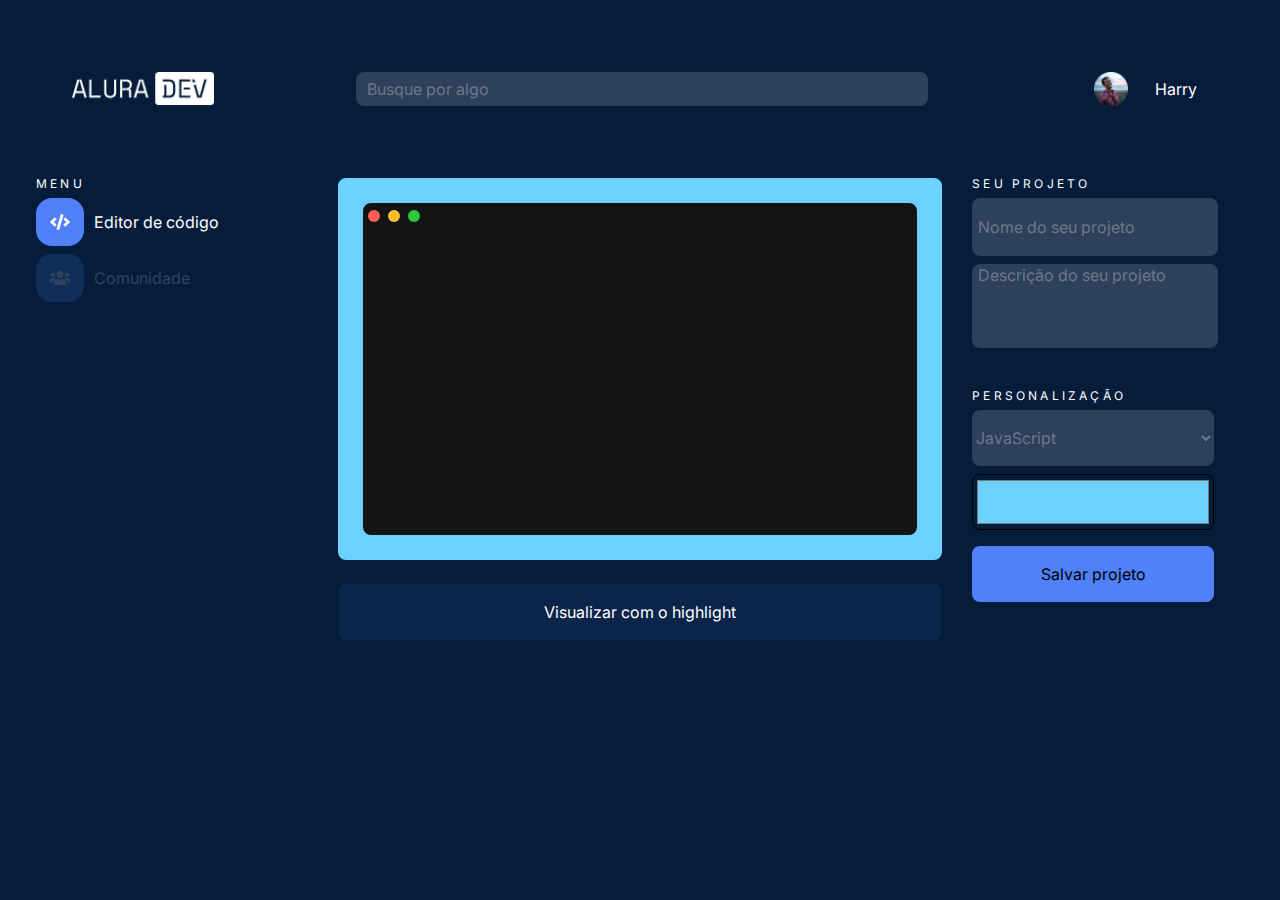
<file: index.html>
<!doctype html>
<html>

<head>
  <meta charset="UTF-8">
  <meta name="viewport" content="width=device-width, initial-scale=1">
  <title>Alura Dev</title>
  <link rel="preconnect" href="https://fonts.gstatic.com">
  <link href="https://fonts.googleapis.com/css2?family=Inter:wght@200&display=swap" rel="stylesheet">
  <link rel="stylesheet" href="./assets/css/reset.css">
  <link rel="stylesheet" href="./assets/css/normalize.css">
  <link rel="stylesheet" href="./assets/css/shades-of-purple.css">
  <link rel="stylesheet" href="./style.css">
  <link rel="stylesheet" href="./assets/css/cabecalho.css">
  <link rel="stylesheet" href="./assets/css/menu-lateral-esquerdo.css">
  <link rel="stylesheet" href="./assets/css/responsivo.css">
  <link rel="stylesheet" href="./editor-codigo-responsivo.css">
</head>

<body>

  <header class="cabecalho">
    <div class="container">
      <img class="logo-alura-dev" src="./img/Logo.png" alt="Logo da alura Dev">
      <input class="barra-pesquisa barra-pesquisa__invisivel barra-pesquisa-js" placeholder="Busque por algo">
      <div class="perfil-container invisivel">
        <img class="foto-perfil" src="./img/Photo.png" alt="Logo da alura Dev">
        <p>Harry</p>
      </div>

      <div class="lupa-container">
        <div class="lupa-js lupa"></div>
        <div class="abrir-menu invisivel-desktop menu-abre-fecha-js">
        </div>
      </div>
    </div>

    <!-- inicio do menu dinamico -->
    <div class="menu-hamburguer menu-hamburguer__open invisivel menu-hamburguer-js">
      <div class="menu-navegacao ">
        <ul class="container-menu">
          <h2 class="menu-navegacao-titulo">MENU</h2>

          <li class="botao-li">
            <a class="botao-li__link botao-li__link__ativo" href="#">
              <div class="menu__botao__botao-li">
                <img src="./img/editor-codigo.png">
              </div>
              <p>Editor de código</p>
            </a>
          </li>

          <li class="botao-li">
            <!-- <a class="botao-li__link" href="https://felipewanner.github.io/editor-codigo/comunidade/"> -->
              <a class="botao-li__link" href="./comunidade/">
              <div class="menu__botao__botao-li">
                <img src="./img/Vector.png">
              </div>
              <p>Comunidade</p>
            </a>
          </li>
        </ul>
      </div>
      <div class="perfil-container">
        <img class="foto-perfil" src="./img/Photo.png" alt="Logo da alura Dev">
        <p>Harry</p>
      </div>
    </div>
    <!-- fim do menu dinamico -->
  </header>

  <main class="container-main">
    <div class="menu-navegacao invisivel">
      <ul class="container">
        <h2 class="menu-navegacao-titulo">MENU</h2>

        <li class="botao-li">
          <a class="botao-li__link botao-li__link__ativo" href="#">
            <div class="menu__botao__botao-li">
              <img src="./img/editor-codigo.png">
            </div>
            <p>Editor de código</p>
          </a>
        </li>

        <li class="botao-li">
          <!-- <a class="botao-li__link" href="https://felipewanner.github.io/editor-codigo/comunidade/"> -->
            <a class="botao-li__link" href="./comunidade/index.html">
            <div class="menu__botao__botao-li">
              <img src="./img/Vector.png">
            </div>
            <p>Comunidade</p>
          </a>
        </li>
      </ul>
    </div>

    <div class="menu-lateral-direito">
      <div class="container">
        <section class="seu-projeto">
          <h2>SEU PROJETO</h2>
          <input class="campo-nome-pojeto campo-nome-pojeto-js" type="text" placeholder="Nome do seu projeto">
          <textarea class="campo-descricao campo-descricao-js" type="text" placeholder="Descrição do seu projeto"
            name="campo-descricao"></textarea>
        </section>

        <section class="personalização">
          <h2>PERSONALIZAÇÃO</h2>
          <label for="selecao-linguagens"></label>
          <div class="coluna-responsivo">
            <select class="selecao-linguagem" id="selecao-linguagem-js" name="selecao-linguagem">
              <option selected value="JavaScript">JavaScript</option>
              <option value="HTML">HTML</option>
              <option value="CSS">CSS</option>
            </select>

            <input class="color-picker" type="color" value="#6BD1FF">
          </div>
        </section>

        <button class="botao-salvar-projeto botao-salvar-js">Salvar projeto</button>
      </div>
    </div>

    <div class="editor-codigo">
      <div class="editor-codigo__borda editor-codigo__borda-js">
        <div class="editor-codigo__barra-circulos">
          <img src="./img/mac_buttons.svg">
          <div class="editor-codigo-js">
            <code class="editor-codigo__canvas hljs" contenteditable="true" aria-label="editor"></code>
          </div>
        </div>
      </div>

      <button class="editor-codigo__botao-syntax-highlight botao-syntax-highlight-js">Visualizar com o highlight</button>

    </div>
  </main>

  <script src="./assets/js/hamburguer-menu.js"></script>
  <script src="./assets/js/barra-pesquisa-mobile.js"></script>
  <script src="./assets/js/troca-cor.js"></script>
  <script src="./assets/js/salvar-projetos.js"></script>
  <!-- <script src="https://cdnjs.cloudflare.com/ajax/libs/highlight.js/10.7.2/highlight.min.js"></script> -->
  <!-- A LINHA COMENTADA SERVE PARA IMPORTAR O HIGHLIGHT.JS DE FORMA ONLINE. MAS EU PREFERI IMPORTAR UM ARQUIVO
  PARA GARANTIR QUE O PROJETO FUNCIONE MESMO QUE O SITE DELES FIQUE FORA DO AR -->
  <script src="./assets/js/highlight-v11.0.1.js"></script>
  <script src="./assets/js/highlight-muda-linguagem.js"></script>
</body>

</html>
</file>
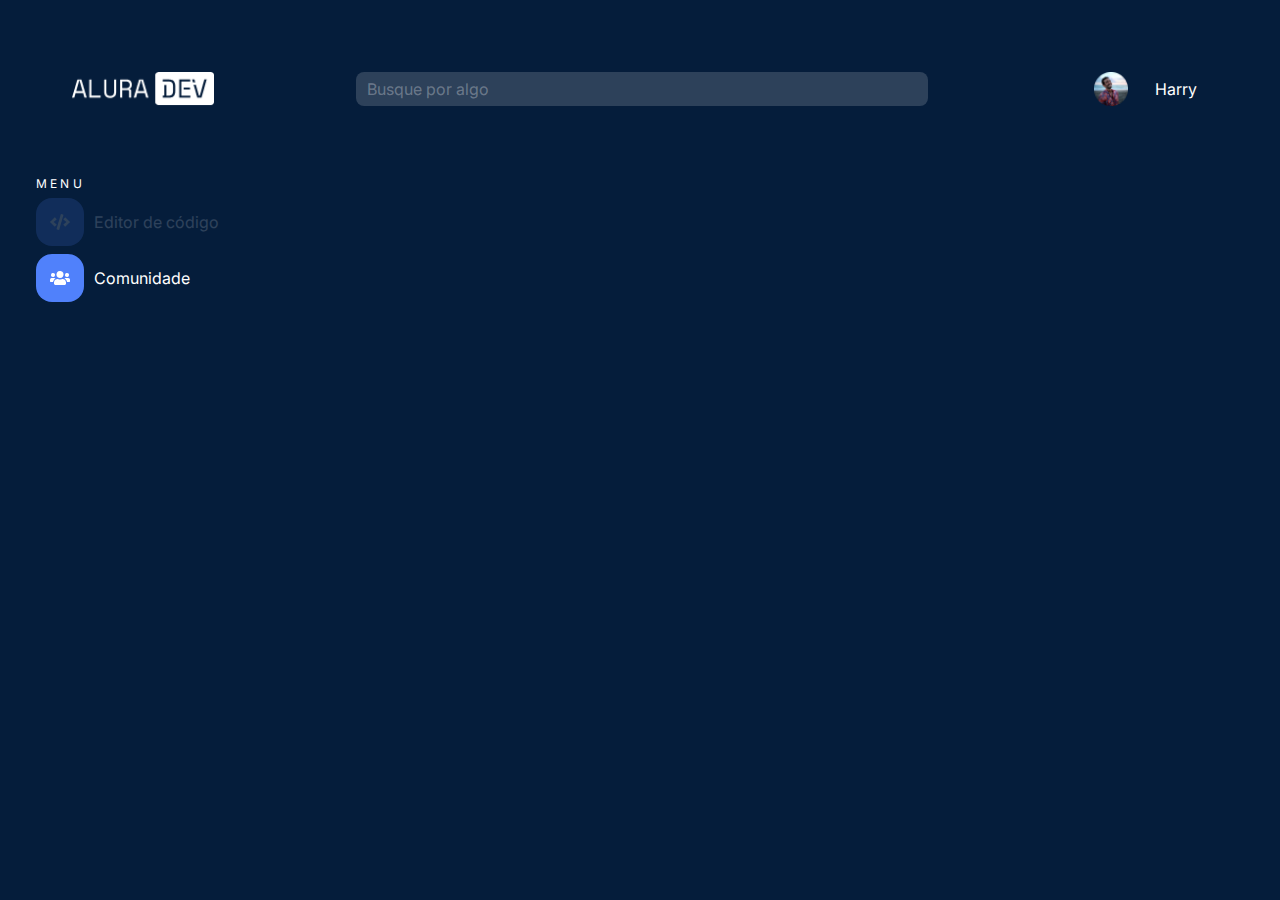
<file: comunidade/index.html>
<!doctype html>
<html>

<head>
  <meta charset="UTF-8">
  <meta name="viewport" content="width=device-width, initial-scale=1">
  <title>Comunidade</title>
  <link rel="preconnect" href="https://fonts.gstatic.com">
  <link href="https://fonts.googleapis.com/css2?family=Inter:wght@200&display=swap" rel="stylesheet">
  <link rel="stylesheet" href="../assets/css/reset.css">
  <link rel="stylesheet" href="../assets/css/normalize.css">
  <link rel="stylesheet" href="../assets/css/shades-of-purple.css">
  <link rel="stylesheet" href="style.css">
  <link rel="stylesheet" href="../assets/css/card-style.css">
  <link rel="stylesheet" href="../assets/css/cabecalho.css">
  <link rel="stylesheet" href="../assets/css/menu-lateral-esquerdo.css">
  <link rel="stylesheet" href="../assets/css/responsivo.css">


</head>

<body>

  <header class="cabecalho">
    <div class="container">
      <img class="logo-alura-dev" src="../img/Logo.png" alt="Logo da alura Dev">
      <input class="barra-pesquisa barra-pesquisa__invisivel barra-pesquisa-js" placeholder="Busque por algo">
      <div class="perfil-container invisivel">
        <img class="foto-perfil" src="../img/Photo.png" alt="Logo da alura Dev">
        <p>Harry</p>
      </div>

      <div class="lupa-container">
        <div class="lupa-js lupa"></div>
        <div class="abrir-menu invisivel-desktop menu-abre-fecha-js">
        </div>
      </div>
    </div>

    <!-- inicio do menu dinamico -->
    <div class="menu-hamburguer menu-hamburguer__open invisivel menu-hamburguer-js">
      <div class="menu-navegacao ">
        <ul class="container-menu">
          <h2 class="menu-navegacao-titulo">MENU</h2>

          <li class="botao-li">
            <a class="botao-li__link " href="../index.html">
              <div class="menu__botao__botao-li">
                <img src="../img/editor-codigo.png">
              </div>
              <p>Editor de código</p>
            </a>
          </li>

          <li class="botao-li botao-li__link__ativo">
            <a class="botao-li__link botao-li__link__ativo" href="#">
              <div class="menu__botao__botao-li">
                <img src="../img/Vector.png">
              </div>
              <p>Comunidade</p>
            </a>
          </li>
        </ul>
      </div>
      <div class="perfil-container">
        <img class="foto-perfil" src="../img/Photo.png" alt="Logo da alura Dev">
        <p>Harry</p>
      </div>
    </div>
    <!-- fim do menu dinamico -->
  </header>

  <main class="container-main">
    <div class="menu-navegacao invisivel">
      <ul class="container">
        <h2 class="menu-navegacao-titulo">MENU</h2>

        <li class="botao-li">
          <a class="botao-li__link" href="../index.html">
            <div class="menu__botao__botao-li">
              <img src="../img/editor-codigo.png">
            </div>
            <p>Editor de código</p>
          </a>
        </li>

        <li class="botao-li">
          <a class="botao-li__link botao-li__link__ativo" href="#">
            <div class="menu__botao__botao-li">
              <img src="../img/Vector.png">
            </div>
            <p>Comunidade</p>
          </a>
        </li>
      </ul>
    </div>

    <ul class="card-container card-container-js">

    </ul>

  </main>

  <script src="../assets/js/hamburguer-menu.js"></script>
  <script src="../assets/js/barra-pesquisa-mobile.js"></script>
  <script src="../assets/js/cria-card.js"></script>
  <script src="../assets/js/highlight-v11.0.1.js"></script>
  <script src="../assets/js/highlight-cards.js"></script>
</body>

</html>
</file>
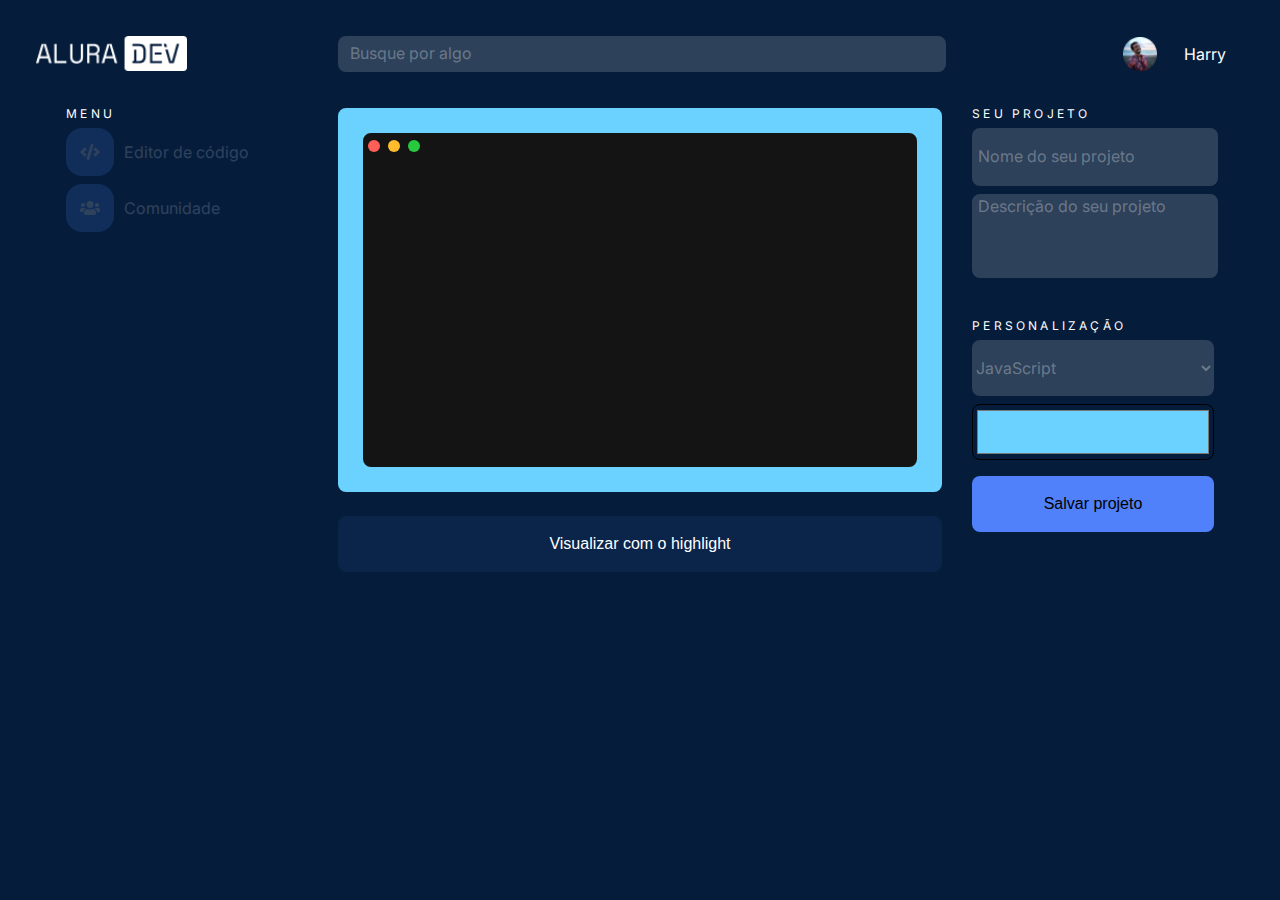
<file: editor-codigo/index.html>
<!doctype html>
<html>

<head>
  <meta charset="UTF-8">
  <meta name="viewport" content="width=device-width, initial-scale=1">
  <title>Alura Dev</title>
  <link rel="preconnect" href="https://fonts.gstatic.com">
  <link href="https://fonts.googleapis.com/css2?family=Inter:wght@200&display=swap" rel="stylesheet">
  <link rel="stylesheet" href="../assets/reset.css">
  <link rel="stylesheet" href="style.css">
</head>

<body>

  <header class="cabecalho">
    <div class="container">
      <img class="logo-alura-dev" src="../img/Logo.png" alt="Logo da alura Dev">
      <input class="barra-pesquisa barra-pesquisa__invisivel barra-pesquisa-js" placeholder="Busque por algo">
      <div class="perfil-container invisivel">
        <img class="foto-perfil" src="../img/Photo.png" alt="Logo da alura Dev">
        <p>Harry</p>
      </div>

      <div class="lupa-container">
        <div class="lupa-js lupa"></div>
        <div class="abrir-menu invisivel-desktop menu-abre-fecha-js">
        </div>
      </div>
    </div>

    <!-- inicio do menu dinamico -->
    <div class="menu-hamburguer menu-hamburguer__open invisivel menu-hamburguer-js">
      <div class="menu-navegacao ">
        <ul class="container">
          <h2 class="menu-navegacao-titulo">MENU</h2>

          <li class="botao-li">
            <a class="botao-li__link" href="#">
              <div class="menu__botao__botao-li">
                <img src="../img/editor-codigo.png">
              </div>
              <p>Editor de código</p>
            </a>
          </li>

          <li class="botao-li">
            <a class="botao-li__link" href="../comunidade/index.html">
              <div class="menu__botao__botao-li">
                <img src="../img/Vector.png">
              </div>
              <p>Comunidade</p>
            </a>
          </li>
        </ul>
      </div>
      <div class="perfil-container">
        <img class="foto-perfil" src="../img/Photo.png" alt="Logo da alura Dev">
        <p>Harry</p>
      </div>
    </div>
    <!-- fim do menu dinamico -->
  </header>

  <main class="container-main">
    <div class="menu-navegacao invisivel">
      <ul class="container">
        <h2 class="menu-navegacao-titulo">MENU</h2>

        <li class="botao-li">
          <a class="botao-li__link" href="#">
            <div class="menu__botao__botao-li">
              <img src="../img/editor-codigo.png">
            </div>
            <p>Editor de código</p>
          </a>
        </li>

        <li class="botao-li">
          <a class="botao-li__link" href="../comunidade/index.html">
            <div class="menu__botao__botao-li">
              <img src="../img/Vector.png">
            </div>
            <p>Comunidade</p>
          </a>
        </li>
      </ul>
    </div>

    <div class="menu-lateral-direito">
      <div class="container">
        <section class="seu-projeto">
          <h2>SEU PROJETO</h2>
          <input class="campo-nome-pojeto" type="text" placeholder="Nome do seu projeto">
          <textarea class="campo-descricao" type="text" placeholder="Descrição do seu projeto"
            name="campo-descricao"></textarea>
        </section>

        <section class="personalização">
          <h2>PERSONALIZAÇÃO</h2>
          <label for="selecao-linguagens"></label>
          <div class="coluna-responsivo">
            <select class="selecao-linguagem" id="selecao-linguagem" name="selecao-linguagem">
              <option selected value="JavaScript">JavaScript</option>
              <option value="HTML">HTML</option>
              <option value="HTML">CSS</option>
            </select>

            <input class="color-picker" type="color" value="#6BD1FF">
          </div>
        </section>

        <button class="botao-salvar-projeto">Salvar projeto</button>
      </div>
    </div>

    <div class="editor-codigo">
      <div class="editor-codigo__borda">
        <div class="editor-codigo__barra-circulos">
          <img src="../img/mac_buttons.svg">
          <textarea class="editor-codigo__canvas"></textarea>
        </div>
      </div>

      <button class="editor-codigo__botao-syntax-highlight">Visualizar com o highlight</button>

    </div>
  </main>

  <script src="../assets/hamburguer-menu.js"></script>
  <script src="../assets/barra-pesquisa-mobile.js"></script>
</body>

</html>
</file>
<file: assets/css/shades-of-purple.css>
/**
 * Shades of Purple Theme — for Highlightjs.
 *
 * @author (c) Ahmad Awais <https://twitter.com/mrahmadawais/>
 * @link GitHub Repo → https://github.com/ahmadawais/Shades-of-Purple-HighlightJS
 * @version 1.5.0
 */

 .hljs {
  background: #2d2b57;
  color: #e3dfff;
  font-weight: normal;
}

.hljs-subst {
  color: #e3dfff;
}

.hljs-title {
  color: #fad000;
  font-weight: normal;
}

.hljs-name {
  color: #a1feff;
}

.hljs-tag {
  color: #ffffff;
}

.hljs-attr {
  color: #f8d000;
  font-style: italic;
}

.hljs-built_in,
.hljs-selector-tag,
.hljs-section {
  color: #fb9e00;
}

.hljs-keyword {
  color: #fb9e00;
}

.hljs-string,
.hljs-attribute,
.hljs-symbol,
.hljs-bullet,
.hljs-addition,
.hljs-code,
.hljs-regexp,
.hljs-selector-class,
.hljs-selector-attr,
.hljs-selector-pseudo,
.hljs-template-tag,
.hljs-quote,
.hljs-deletion {
  color: #4cd213;
}

.hljs-meta,
.hljs-meta .hljs-string {
  color: #fb9e00;
}

.hljs-comment {
  color: #ac65ff;
}

.hljs-keyword,
.hljs-selector-tag,
.hljs-literal,
.hljs-name,
.hljs-strong {
  font-weight: normal;
}

.hljs-literal,
.hljs-number {
  color: #fa658d;
}

.hljs-emphasis {
  font-style: italic;
}

.hljs-strong {
  font-weight: bold;
}
</file>
<file: style.css>
body{
  background-color: #051D3B;
  font-family: 'Inter', sans-serif;
}

/*CORPO #####################################################################################################*/

main {
  margin: 4vh;
  margin-top:1.5rem;
  display:grid;
  grid-template-areas: 
    "menu-navegacao" /*primeira coluna*/
    "editor" /*coluna do meio*/
    "menu-lateral-direito"; /*terceira coluna*/
  grid-template-columns: 25% 50% 25%;
  grid-template-rows: auto;
}

/*Grid direito*/

.menu-lateral-direito .container{
  width: 80%;
  margin:auto;
}

.menu-lateral-direito{
  grid-area:menu-lateral-direito;
  grid-column: 3/4;
  grid-row-start: 1;
}

.menu-lateral-direito h2{
  color:white;
  margin-bottom: .5rem;
  font-size: 12px;
  letter-spacing: .2rem;
}

.campo-nome-pojeto{
  background-color: rgba(255, 255,255, .16);
  color:white;
  border-radius: 8px;
  border-style: none;
  min-height: 2rem;
  margin-bottom: .5rem;
  width: 100%;
  font-size: 16px;
  height: 56px;
}

.campo-nome-pojeto:hover{
  background-color:rgba(255, 255,255, .24);
}

.campo-nome-pojeto::placeholder {
  color:rgba(255, 255,255, .30);
  padding-left:1.6%; /*deixa o placeholder com um espaçamento*/
  font-family: 'Inter', sans-serif;
}

.campo-descricao{
  background-color: rgba(255, 255,255, .16);
  color:white;
  border-radius: 8px;
  border-style: none;
  min-height: 80px;
  min-width: 4rem;
  margin-bottom: .5rem;
  width: 100%;
  height:3rem;
  font-size: 16px;
  resize: none;
}

.campo-descricao:hover{
  background-color:rgba(255, 255,255, .24);
}

.campo-descricao::placeholder {
  color:rgba(255, 255,255, .30);
  padding-left:1.6%; /*deixa o placeholder com um espaçamento*/
  font-size: 16px;
  font-family: 'Inter', sans-serif;
}

.personalização{
  display: flex;
  flex-direction: column;
  margin-top: 2rem;
  /*classe que deixa um espaço entre a descricao e a personalizacao*/
}

.selecao-linguagem{
  background-color: rgba(255, 255,255, .16);
  border-radius: 8px;
  border-style: none;
  width: 100%;
  height: 56px;
  color:rgba(255, 255,255, .30);
  margin-bottom: .5rem;
  font-size: 16px;
  font-family: 'Inter', sans-serif;
}

.selecao-linguagem:hover, .selecao-linguagem:focus{
  outline: none;
  cursor: pointer;
  background-color:rgba(255, 255,255, .24);
}

.selecao-linguagem option{
  color:rgb(0, 0,0);
  /*essa classe serve apenas para mudar a cor das letras de cada opcao do select*/
}

.color-picker{
  box-sizing: border-box;
  background-color: #051D3B;
  border-radius: 8px;
  width: 100%;
  height: 56px;
}

.color-picker:hover, .color-picker:focus{
  cursor: pointer;
}

.botao-salvar-projeto{
  background-color:#5081FB;
  border-radius: 8px;
  margin: 1rem 0;
  width: 100%;
  height: 56px;
  cursor: pointer;
  border-style: none;
  font-size: 16px;
}

.botao-salvar-projeto:hover{
  background-color: #7BA4FC;
}

.botao-salvar-projeto:active{
  border: 4px solid #5081FB;
}

.botao-salvar-projeto:focus{
  background-color: #96B9FD;
}

/*Fim do Grid direito*/

/*Grid central*/


.editor-codigo__borda{
  box-sizing: border-box;
  grid-area: editor;
  grid-column: 2 / 3;
  grid-row: 1 / 2;
  border-radius: 8px;
  border: solid 25px #6BD1FF;
  background-color: #6BD1FF;
  /*a função dessa classe é fazer uma borda atrás do editor de código. Isso se tornou necessário, pq 
  com uma borda desse tamanho, a borda interna (as pontas da parte preta do editor) ficariam retas*/
}

.editor-codigo__barra-circulos{
  box-sizing: border-box;
  background-color: #141414;
  width: 100%;
  border-radius: 8px;
  height: 100%;
  border: solid 5px #141414;
  /*essa classe serve para fazer um fundo preto que engloba a imagem do editor do mac, e o textarea*/
}


.editor-codigo__canvas{
  display:block;
  white-space: pre-wrap;
  box-sizing: border-box; 
  color:white;
  border-style: none;
  background-color: #141414;
  height: 306px;
  max-width: 100%;
  min-width: 100%;
  resize: none; /*impossibilita o usuario de aumentar o editor*/
  font-size: 14px;
  line-height: 18px;
  outline: none;
}

.editor-codigo__botao-syntax-highlight{
  margin-top:1.5rem;
  background-color: rgba(80, 129, 251, 0.08);
  color:white;
  border-style: none;
  border-radius: 8px;
  width: 100%;
  height: 56px;
  font-size: 16px;
}

.editor-codigo__botao-syntax-highlight:hover{
  background-color:rgba(80, 129, 251, 0.16);
}

.editor-codigo__botao-syntax-highlight:active{
  background-color:rgba(80, 129, 251, 0.16);
  border: 4px solid rgba(80, 129, 251, 0.24);
}

.editor-codigo__botao-syntax-highlight:focus{
  background-color:rgba(80, 129, 251, 0.24);;
}

.invisivel-desktop{
  display:none;
}

/*fim Grid central*/
</file>
<file: assets/css/cabecalho.css>
.cabecalho .container{
  display: grid;
  grid-template-areas: 
    "primeira-coluna" /*primeira coluna*/
    "segunda-coluna" /*coluna do meio*/
    "terceira-coluna"; /*terceira coluna*/
  grid-template-columns: 25% 50% 15% 10%;
  grid-template-rows: auto auto;
  margin: 8vh;
}

.logo-alura-dev{
  grid-area: primeira-coluna;
  grid-column: 1 / 2;
  width: 50%;
  min-width: 85px;
}

.barra-pesquisa{
  grid-area:segunda-coluna;
  grid-column: 2 / 3;
  grid-row-start: 1;
  border-style: none;
  border-radius: 8px;
  width:100%; /*deve ser do mesmo tamanho da div central (que ainda não decidi se será flex-bos ou grid)*/
   /*metade do padding do logo e com zero nas laterais*/
  background-color: rgba(255, 255,255, .16);
  font-size: 16px;
  color:white;
}

.barra-pesquisa:hover{
  background-color:rgba(255, 255,255, .24);
}

.barra-pesquisa::placeholder {
  color:rgba(255, 255,255, .30);
  padding-left:1.6%; /*deixa o placeholder com um espaçamento*/
  font-family: 'Inter', sans-serif;
}

.perfil-container{
  grid-area:terceira-coluna;
  grid-column: 4 / 5;
  grid-row: 1 / 2;
  display: flex;
  align-items: center;
  justify-content: space-between;
  width: 8vw;
  color:white;
}

.foto-perfil{
  height: 34px;
}

.menu-hamburguer{
  display:none;
}
</file>
<file: assets/css/menu-lateral-esquerdo.css>
.menu-navegacao{
  grid-area: menu-navegacao;
  grid-column: 1 / 2;
  display: flex;
  flex-direction: column;
}

.menu-navegacao .container{
  width:80%;
}

.menu-navegacao-titulo{
  color:white;
  margin-bottom: .5rem;
  font-size: 12px;
  letter-spacing: .2rem;
}

.botao-li__link{
  display: flex;
  align-items: center;
  text-decoration: none;
  opacity: .16;
  margin-bottom: .5rem;
}

.botao-li__link:hover, .botao-li__link:focus,  .botao-li__link:active, .botao-li__link__ativo{
  opacity: 1; /*se o botao estiver ativo, com foco ou apenas com o cursor por cima, ele já ativa*/
}

.botao-li p{
  color:white;
  margin-left: 10px;
  flex-shrink: 2;
}

.menu__botao__botao-li{
  width:48px;
  height:48px;
  border-radius: 16px;
  background-color: #5081FB;

  display:flex;
  align-items: center;
  flex-shrink: 0;
}

.menu__botao__botao-li img {
  margin: auto auto;
}
</file>
<file: assets/css/responsivo.css>
/* Extra small devices (phones, 600px and down) */
@media only screen and (max-width: 600px) {
  .cabecalho .container{
    display: flex;
    justify-content: space-between;
    align-items: center;
    margin: 5vw 8vw;
  }

  .invisivel{
    display: none;
  }

  .menu-container-tablet{
    width: 30%;
  }

  .logo-alura-dev{
    width: auto;
    height: auto;
  }

  .barra-pesquisa{
    width:50%;
    height: 35px;
    margin: 0 1rem;
  }

  .barra-pesquisa__invisivel{
    display: none;
  }

  .barra-pesquisa__largura-total{
    width: 100%;
  }

  .lupa-container{
    display: flex;
    justify-content: space-between;
    width: 65px;
  }

  .lupa{
    background-image: url("../../img/lupinha.png");
    background-repeat: no-repeat;
    width: 20px;
    height: 20px;
  }

  .lupaX{
    background-image: url("../../img/fechar-menu.png");
    background-repeat: no-repeat;
    width: 20px;
    height: 20px;
  }

  .abrir-menu{
    background-image: url("../../img/abrir-menu.png");
    background-repeat: no-repeat;
    width: 20px;
    height: 20px;
    /*essa classe serve para quando menu estiver fechado, ter a imagem dos hamburgueres*/
  }

  .fechar-menu{
    background-image: url("../../img/fechar-menu.png");
    background-repeat: no-repeat;
    width: 20px;
    height: 20px;
    /*essa classe serve para quando menu estiver fechado, ter a imagem de um "X"*/
  }

  .menu-hamburguer {
    display: inline;
    background-color: #2D415B;
    border-radius:8px;
    position:absolute;
    right:0;
    margin: 0 4vh; /*mesma margin do cabeçalho, para se manter alinhado a imagem do menu*/
    transition: linear 200ms;
  }

  .menu-hamburguer__open{
    height: 50vh;
    width: 250px;
  }

  .menu-hamburguer__close{
    height: 0;
    width: 0;
  }

  .menu-navegacao .container-menu{
    border-bottom: 1px solid rgba(255, 255, 255, .08);
    margin:1rem 0 0 1rem;
  }

  .perfil-container{
    margin:1rem 0 0 1rem;
  }

  main{
    display: flex;
    flex-direction: column;
    margin: 1.5rem 0 0 0;
  }

  .invisivel{
    display: none;
  }

  .invisivel-desktop{
    display: inherit;
  }
}

/* Small devices (portrait tablets and large phones, 600px and up) */
@media only screen and (min-width: 600px)  and (max-width:991px){

  .cabecalho .container{
    display: flex;
    justify-content: space-between;
    margin: 5vw 8vw;
  }

  .invisivel{
    display: none;
  }

  .menu-container-tablet{
    width: 30%;
  }

  .logo-alura-dev{
    width: auto;
    height: auto;
  }

  .barra-pesquisa{
    width:50%;
    height: auto;
  }

  .abrir-menu{
    background-image: url("../../img/abrir-menux2.png");
    background-repeat: no-repeat;
    width: 40px;
    height: 40px;
    /*essa classe serve para quando menu estiver fechado, ter a imagem dos hamburgueres*/
  }

  .fechar-menu{
    background-image: url("../../img/fechar-menux2.png");
    background-repeat: no-repeat;
    width: 40px;
    height: 40px;
    /*essa classe serve para quando menu estiver fechado, ter a imagem de um "X"*/
  }

  .menu-hamburguer {
    display: inline;
    background-color: #2D415B;
    border-radius:8px;
    position:absolute;
    right:0;
    margin: 0 4vh; /*mesma margin do cabeçalho, para se manter alinhado a imagem do menu*/
    transition: linear 200ms;
  }

  .menu-hamburguer__open{
    height: 50vh;
    width: 250px;
  }

  .menu-hamburguer__close{
    height: 0;
    width: 0;
  }

  .menu-navegacao .container-menu{
    border-bottom: 1px solid rgba(255, 255, 255, .08);
    margin:1rem 0 0 1rem;
  }

  .perfil-container{
    margin:1rem 0 0 1rem;
  }

  main{
    display: flex;
    flex-direction: column;
    margin: 1.5rem 0 0 0;
  }

  .invisivel{
    display: none;
  }

  .invisivel-desktop{
    display: inherit;
  }
}
</file>
<file: editor-codigo-responsivo.css>
/* Extra small devices (phones, 600px and down) */
@media only screen and (max-width: 600px){

  .editor-codigo{
    order:-1;
    width: 85vw;
    margin: 0 auto;
  }

  .menu-lateral-direito .container{
    width: 85vw;
    margin-top:2rem;
  }

  .coluna-responsivo{
    display: flex;
    flex-direction: column;
  }

  .color-picker{
    width: 100%;
  }

  .selecao-linguagem{
    width: 100%;
  }
}

/* Small devices (portrait tablets and large phones, 600px and up) */
@media only screen and (min-width: 600px)  and (max-width:991px){

  .editor-codigo{
    order:-1;
    width: 85vw;
    margin: 0 auto;
  }

  .menu-lateral-direito .container{
    width: 85vw;
    margin-top:2rem;
  }

  .coluna-responsivo{
    display: flex;
    justify-content: space-between;
  }

  .color-picker{
    width: 49%;
  }

  .selecao-linguagem{
    width: 49%;
  }
}
</file>
<file: comunidade/style.css>
body{
  background-color: #051D3B;
  font-family: 'Inter', sans-serif;
}

/*CORPO #####################################################################################################*/

main {
  margin: 4vh;
  margin-top:1.5rem;
  display:grid;
  grid-template-areas: 
    "menu-navegacao" /*primeira coluna*/
    "cards"; /*coluna dos cards*/
  grid-template-columns: 25% 75%;
  grid-template-rows: auto;
}
</file>
<file: assets/css/card-style.css>
.card-container{
  grid-area: cards;
  grid-column: 2/3;
  grid-row: 1/2;
  display: flex;
  flex-wrap: wrap;
  justify-content: space-between;
}

.editor-codigo{
  margin-bottom: 3vh;
}

.editor-codigo__borda{
  box-sizing: border-box;
  grid-column: 2 / 3;
  border-radius: 8px;
  border: solid 25px #6BD1FF;
  background-color: #6BD1FF;
  /*a função dessa classe é fazer uma borda atrás do editor de código. Isso se tornou necessário, pq 
  com uma borda desse tamanho, a borda interna (as pontas da parte preta do editor) ficariam retas*/
}

.editor-codigo__barra-circulos{
  box-sizing: border-box;
  background-color: #141414;
  width: 100%;
  border-radius: 8px;
  height: 100%;
  border: solid 5px #141414;
  /*essa classe serve para fazer um fundo preto que engloba a imagem do editor do mac, e o textarea*/
}

.editor-codigo__canvas{
  display:block;
  white-space: pre-wrap;
  box-sizing: border-box; 
  color:white;
  border-style: none;
  background-color: #141414;
  height: 240px;
  width: 26vw;
  max-width: 26vw;
  resize: none; /*impossibilita o usuario de aumentar o editor*/
  font-size: 14px;
  font-weight: 600;
  line-height: 18px;
  outline: none;
}

.editor-codigo__informacoes{
  font-family: 'Inter', sans-serif;
  background-color: rgba(0, 0, 0, 0.16);
  padding: 3vh 2vw;
  color:#FFFFFF;
  max-width: calc(26vw + 25px); /* tamanho do editor + tamanho da borda externa*/
}

.editor-codigo__informacoes__titulo{
  font-weight: bold;
  font-style: normal;
  font-size: 20px;
  margin: 8px 0;
}

.editor-codigo__informacoes__descricao{
  font-size: 16px;
  line-height: 24px;
  margin: 8px 0px;
}

.editor-codigo__informacoes__container{
  display: none;
}

.editor-codigo__informacoes:hover .editor-codigo__informacoes__container, .editor-codigo__informacoes:active .editor-codigo__informacoes__container{
  display: flex;
  justify-content: space-between;
  margin-top: 5vh;
}

.editor-codigo__informacoes__curtidas-container, .editor-codigo__informacoes__usuario-container{
  display: flex;
  align-items: center;
  width: 100px;
  justify-content: space-between;
}

.editor-codigo__informacoes__usuario-container__foto-perfil{
  height: 24px;
}

/* Extra small devices (phones, 600px and down) */
@media only screen and (max-width: 600px) {
  .card-container{
    flex-direction: column;
    margin:auto;
    width: 90%;
  }

  .editor-codigo__borda{
    width: 100%;
    border: solid 15px #6BD1FF;
  }

  .editor-codigo__canvas{
    width:100%;
    max-width: 90vw;
  }

  .editor-codigo__informacoes{
    max-width: 100%;
  }
}

/* Small devices (portrait tablets and large phones, 600px and up) */
@media only screen and (min-width: 600px)  and (max-width:991px){
  .card-container{
    flex-direction: column;
    width: 90vw;
    margin:auto;
  }

  .editor-codigo{
    margin: 3vh auto;
  }

  .editor-codigo__borda{
    width: 90vw;
  }

  .editor-codigo__canvas{
    width: 100%;
    max-width: 100%;
  }

  .editor-codigo__informacoes{
    max-width: 100%; /* tamanho do editor (canvas) + o tamanho*/
  }
}
</file>
<file: editor-codigo/style.css>
/*CABECALHO #####################################################################################################*/

body{
  background-color: #051D3B;
  font-family: 'Inter', sans-serif;
}

.cabecalho .container{
  display: grid;
  grid-template-areas: 
    "primeira-coluna" /*primeira coluna*/
    "segunda-coluna" /*coluna do meio*/
    "terceira-coluna"; /*terceira coluna*/
  grid-template-columns: 25% 50% 15% 10%;
  grid-template-rows: auto auto;
  margin: 4vh;
}

.logo-alura-dev{
  grid-area: primeira-coluna;
  grid-column: 1 / 2;
  width: 50%;
  height: 100%;
  min-width: 85px;
}

.barra-pesquisa{
  grid-area:segunda-coluna;
  grid-column: 2 / 3;
  grid-row-start: 1;
  border-style: none;
  border-radius: 8px;
  width:100%; /*deve ser do mesmo tamanho da div central (que ainda não decidi se será flex-bos ou grid)*/
   /*metade do padding do logo e com zero nas laterais*/
  background-color: rgba(255, 255,255, .16);
  font-size: 16px;
  color:white;
}

.barra-pesquisa:hover{
  background-color:rgba(255, 255,255, .24);
}

.barra-pesquisa::placeholder {
  color:rgba(255, 255,255, .30);
  padding-left:1.6%; /*deixa o placeholder com um espaçamento*/
  font-family: 'Inter', sans-serif;
}

.perfil-container{
  grid-area:terceira-coluna;
  grid-column: 4 / 5;
  grid-row: 1 / 2;
  display: flex;
  align-items: center;
  justify-content: space-between;
  width: 8vw;
  color:white;
}

.foto-perfil{
  height: 34px;
}

.menu-hamburguer{
  display:none;
}

/*CORPO #####################################################################################################*/

main {
  margin: 4vh;
  margin-top:1.5rem;
  display:grid;
  grid-template-areas: 
    "menu-navegacao" /*primeira coluna*/
    "editor" /*coluna do meio*/
    "menu-lateral-direito"; /*terceira coluna*/
  grid-template-columns: 25% 50% 25%;
  grid-template-rows: auto;
}

/*Grid esquerdo!*/
.menu-navegacao{
  grid-area: menu-navegacao;
  grid-column: 1 / 2;
  display: flex;
  flex-direction: column;
}

.menu-navegacao .container{
  width:80%;
  align-self: center;
}

.menu-navegacao-titulo{
  color:white;
  margin-bottom: .5rem;
  font-size: 12px;
  letter-spacing: .2rem;
}

.botao-li__link{
  display: flex;
  align-items: center;
  text-decoration: none;
  opacity: .16;
  margin-bottom: .5rem;
}

.botao-li__link:hover, .botao-li__link:focus,  .botao-li__link:active{
  opacity: 1; /*se o botao estiver ativo, com foco ou apenas com o cursor por cima, ele já ativa*/
}

.botao-li p{
  color:white;
  margin-left: 10px;
  flex-shrink: 2;
}

.menu__botao__botao-li{
  width:48px;
  height:48px;
  border-radius: 16px;
  background-color: #5081FB;

  display:flex;
  align-items: center;
  flex-shrink: 0;
}

.menu__botao__botao-li img {
  margin: auto auto;
}

/*fim grid esquerdo*/

/*Grid direito*/

.menu-lateral-direito .container{
  width: 80%;
  margin:auto;
}

.menu-lateral-direito{
  grid-area:menu-lateral-direito;
  grid-column: 3/4;
  grid-row-start: 1;
}

.menu-lateral-direito h2{
  color:white;
  margin-bottom: .5rem;
  font-size: 12px;
  letter-spacing: .2rem;
}

.campo-nome-pojeto{
  background-color: rgba(255, 255,255, .16);
  color:white;
  border-radius: 8px;
  border-style: none;
  min-height: 2rem;
  margin-bottom: .5rem;
  width: 100%;
  font-size: 16px;
  height: 56px;
}

.campo-nome-pojeto:hover{
  background-color:rgba(255, 255,255, .24);
}

.campo-nome-pojeto::placeholder {
  color:rgba(255, 255,255, .30);
  padding-left:1.6%; /*deixa o placeholder com um espaçamento*/
  font-family: 'Inter', sans-serif;
}

.campo-descricao{
  background-color: rgba(255, 255,255, .16);
  color:white;
  border-radius: 8px;
  border-style: none;
  min-height: 80px;
  min-width: 4rem;
  margin-bottom: .5rem;
  width: 100%;
  height:3rem;
  font-size: 16px;
  resize: none;
}

.campo-descricao:hover{
  background-color:rgba(255, 255,255, .24);
}

.campo-descricao::placeholder {
  color:rgba(255, 255,255, .30);
  padding-left:1.6%; /*deixa o placeholder com um espaçamento*/
  font-size: 16px;
  font-family: 'Inter', sans-serif;
}

.personalização{
  display: flex;
  flex-direction: column;
  margin-top: 2rem;
  /*classe que deixa um espaço entre a descricao e a personalizacao*/
}

.selecao-linguagem{
  background-color: rgba(255, 255,255, .16);
  border-radius: 8px;
  border-style: none;
  width: 100%;
  height: 56px;
  color:rgba(255, 255,255, .30);
  margin-bottom: .5rem;
  font-size: 16px;
  font-family: 'Inter', sans-serif;
}

.selecao-linguagem:hover, .selecao-linguagem:focus{
  outline: none;
  cursor: pointer;
  background-color:rgba(255, 255,255, .24);
}

.selecao-linguagem option{
  color:rgb(0, 0,0);
  /*essa classe serve apenas para mudar a cor das letras de cada opcao do select*/
}

.color-picker{
  box-sizing: border-box;
  background-color: #051D3B;
  border-radius: 8px;
  width: 100%;
  height: 56px;
}

.color-picker:hover, .color-picker:focus{
  cursor: pointer;
}

.botao-salvar-projeto{
  background-color:#5081FB;
  border-radius: 8px;
  margin: 1rem 0;
  width: 100%;
  height: 56px;
  cursor: pointer;
  border-style: none;
  font-size: 16px;
}

.botao-salvar-projeto:hover{
  background-color: #7BA4FC;
}

.botao-salvar-projeto:active{
  border: 4px solid #5081FB;
}

.botao-salvar-projeto:focus{
  background-color: #96B9FD;
}

/*Fim do Grid direito*/

/*Grid central*/


.editor-codigo__borda{
  box-sizing: border-box;
  grid-area: editor;
  grid-column: 2 / 3;
  grid-row: 1 / 2;
  border-radius: 8px;
  border: solid 25px #6BD1FF;
  background-color: #6BD1FF;
  /*a função dessa classe é fazer uma borda atrás do editor de código. Isso se tornou necessário, pq 
  com uma borda desse tamanho, a borda interna (as pontas da parte preta do editor) ficariam retas*/
}

.editor-codigo__barra-circulos{
  box-sizing: border-box;
  background-color: #141414;
  width: 100%;
  border-radius: 8px;
  height: 100%;
  border: solid 5px #141414;
  /*essa classe serve para fazer um fundo preto que engloba a imagem do editor do mac, e o textarea*/
}


.editor-codigo__canvas{
  box-sizing: border-box; 
  color:white;
  border-style: none;
  background-color: #141414;
  height: 306px;
  max-width: 100%;
  min-width: 100%;
  resize: none; /*impossibilita o usuario de aumentar o editor*/
  font-size: 14px;
  line-height: 18px;
  outline: none;
}

.editor-codigo__botao-syntax-highlight{
  margin-top:1.5rem;
  background-color: rgba(80, 129, 251, 0.08);
  color:white;
  border-style: none;
  border-radius: 8px;
  width: 100%;
  height: 56px;
  font-size: 16px;
}

.editor-codigo__botao-syntax-highlight:hover{
  background-color:rgba(80, 129, 251, 0.16);
}

.editor-codigo__botao-syntax-highlight:active{
  background-color:rgba(80, 129, 251, 0.16);
  border: 4px solid rgba(80, 129, 251, 0.24);
}

.editor-codigo__botao-syntax-highlight:focus{
  background-color:rgba(80, 129, 251, 0.24);;
}

.invisivel-desktop{
  display:none;
}

/*fim Grid central*/

/*RESPONSIVO*/

/* Extra small devices (phones, 600px and down) */
@media only screen and (max-width: 600px) {
  
  .cabecalho .container{
    display: flex;
    justify-content: space-between;
    align-items: center;
  }

  .invisivel{
    display: none;
  }

  .menu-container-tablet{
    width: 30%;
  }

  .logo-alura-dev{
    width: auto;
    height: auto;
  }

  .barra-pesquisa{
    width:50%;
    height: 35px;
    margin: 0 1rem;
  }

  .barra-pesquisa__invisivel{
    display: none;
  }

  .lupa-container{
    display: flex;
    justify-content: space-between;
    width: 65px;
  }

  .lupa{
    background-image: url("../img/lupinha.png");
    background-repeat: no-repeat;
    width: 20px;
    height: 20px;
  }

  .lupaX{
    background-image: url("../img/fechar-menu.png");
    background-repeat: no-repeat;
    width: 20px;
    height: 20px;
  }

  .abrir-menu{
    background-image: url("../img/abrir-menu.png");
    background-repeat: no-repeat;
    width: 20px;
    height: 20px;
    /*essa classe serve para quando menu estiver fechado, ter a imagem dos hamburgueres*/
  }

  .fechar-menu{
    background-image: url("../img/fechar-menu.png");
    background-repeat: no-repeat;
    width: 20px;
    height: 20px;
    /*essa classe serve para quando menu estiver fechado, ter a imagem de um "X"*/
  }

  .menu-hamburguer {
    display: inline;
    background-color: #2D415B;
    border-radius:8px;
    position:absolute;
    right:0;
    margin: 0 4vh; /*mesma margin do cabeçalho, para se manter alinhado a imagem do menu*/
    transition: linear 200ms;
  }

  .menu-hamburguer__open{
    height: 50vh;
    width: 250px;
  }

  .menu-hamburguer__close{
    height: 0;
    width: 0;
  }

  .menu-navegacao .container{
    display: flex;
    flex-wrap: wrap;
    border-bottom: 1px solid rgba(255, 255, 255, .08);
  }

  .perfil-container{
    margin-left:3vw;
  }

  main{
    display: flex;
    flex-direction: column;
    margin: 1.5rem 0 0 0;
  }

  .editor-codigo{
    order:-1;
    width: 85vw;
    margin: 0 auto;
  }

  .menu-lateral-direito .container{
    width: 85vw;
    margin-top:2rem;
  }

  .coluna-responsivo{
    display: flex;
    flex-direction: column;
  }

  .color-picker{
    width: 100%;
  }

  .selecao-linguagem{
    width: 100%;
  }

  .invisivel{
    display: none;
  }

  .invisivel-desktop{
    display: inherit;
  }
}

/* Small devices (portrait tablets and large phones, 600px and up) */
@media only screen and (min-width: 600px)  and (max-width:991px){

  .cabecalho .container{
    display: flex;
    justify-content: space-between;
  }

  .invisivel{
    display: none;
  }

  .menu-container-tablet{
    width: 30%;
  }

  .logo-alura-dev{
    width: auto;
    height: auto;
  }

  .barra-pesquisa{
    width:50%;
    height: auto;
  }

  .abrir-menu{
    background-image: url("../img/abrir-menux2.png");
    background-repeat: no-repeat;
    width: 40px;
    height: 40px;
    /*essa classe serve para quando menu estiver fechado, ter a imagem dos hamburgueres*/
  }

  .fechar-menu{
    background-image: url("../img/fechar-menux2.png");
    background-repeat: no-repeat;
    width: 40px;
    height: 40px;
    /*essa classe serve para quando menu estiver fechado, ter a imagem de um "X"*/
  }

  .menu-hamburguer {
    display: inline;
    background-color: #2D415B;
    border-radius:8px;
    position:absolute;
    right:0;
    margin: 0 4vh; /*mesma margin do cabeçalho, para se manter alinhado a imagem do menu*/
    transition: linear 200ms;
  }

  .menu-hamburguer__open{
    height: 50vh;
    width: 250px;
  }

  .menu-hamburguer__close{
    height: 0;
    width: 0;
  }

  .menu-navegacao .container{
    display: flex;
    flex-wrap: wrap;
    border-bottom: 1px solid rgba(255, 255, 255, .08);
  }

  .perfil-container{
    margin-left:3vw;
  }

  main{
    display: flex;
    flex-direction: column;
    margin: 1.5rem 0 0 0;
  }

  .editor-codigo{
    order:-1;
    width: 85vw;
    margin: 0 auto;
  }

  .menu-lateral-direito .container{
    width: 85vw;
    margin-top:2rem;
  }

  .coluna-responsivo{
    display: flex;
    justify-content: space-between;
  }

  .color-picker{
    width: 49%;
  }

  .selecao-linguagem{
    width: 49%;
  }

  .invisivel{
    display: none;
  }

  .invisivel-desktop{
    display: inherit;
  }
}
</file>
